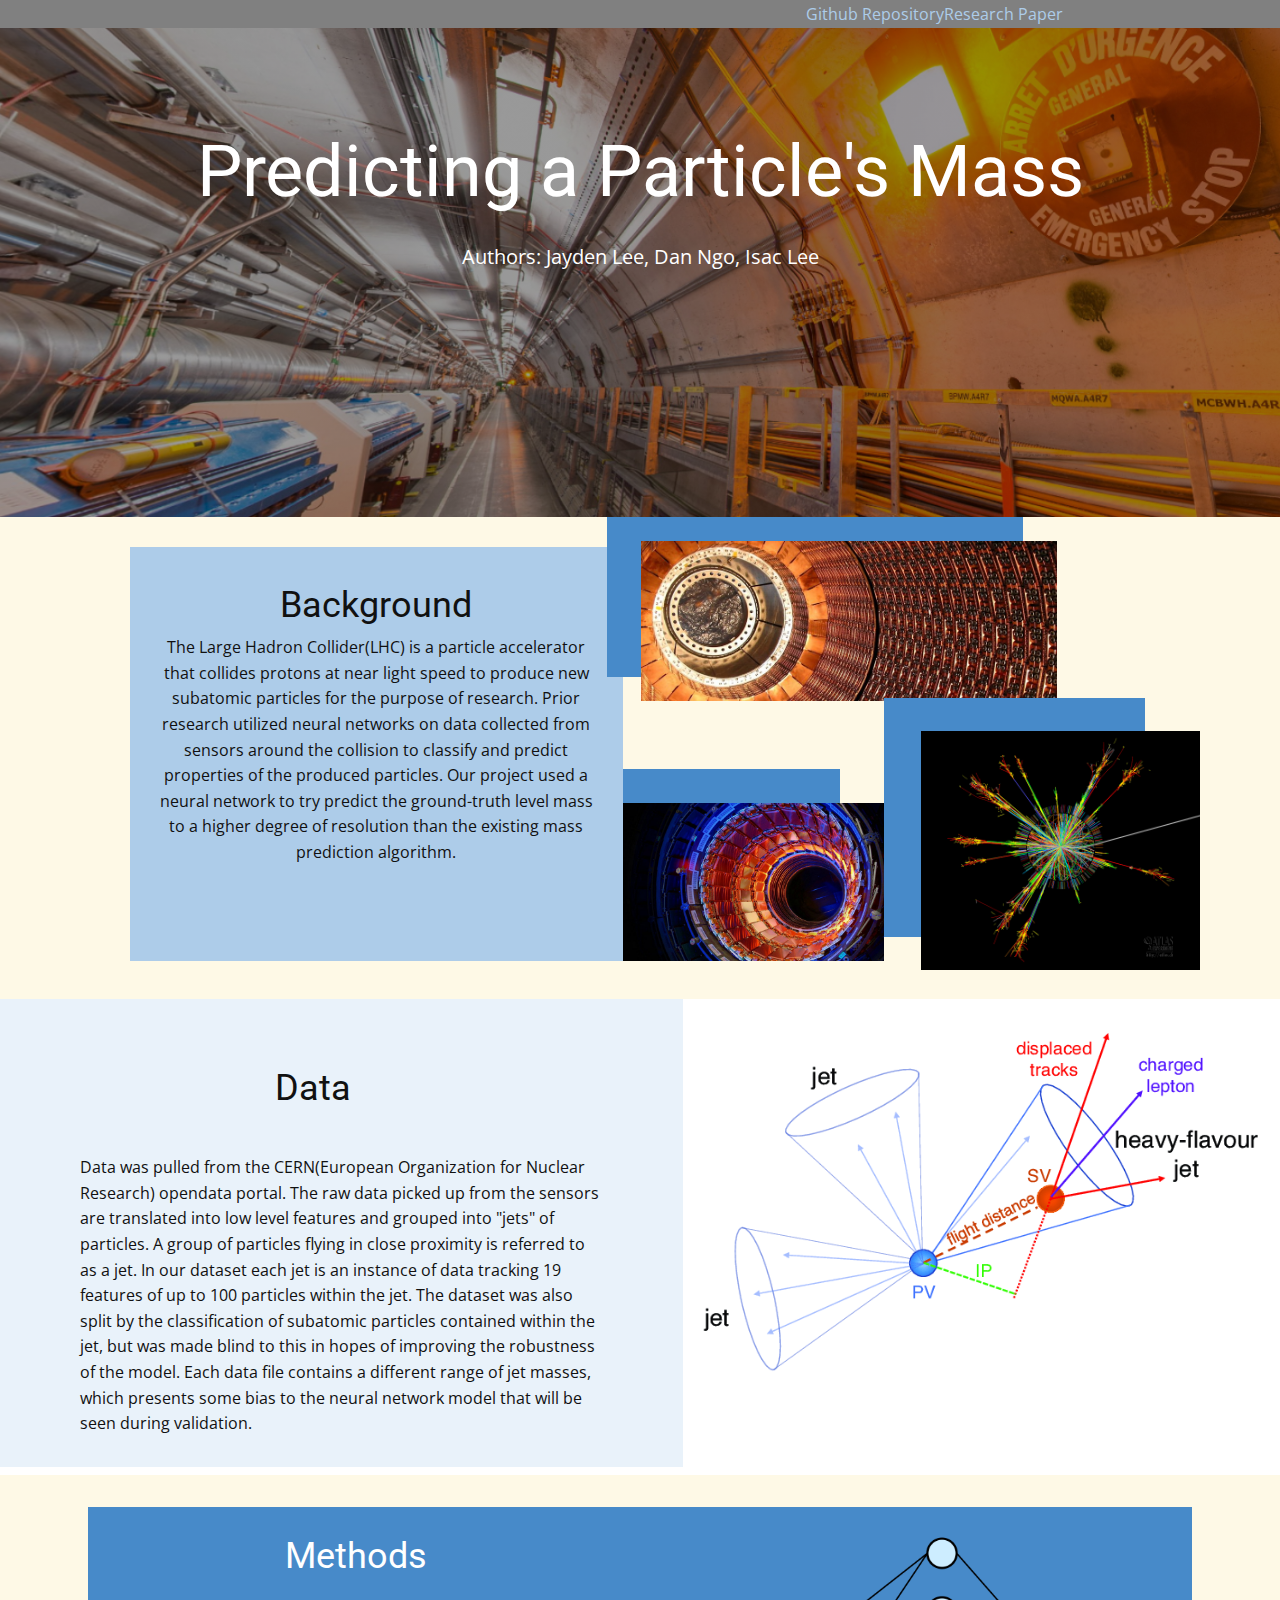
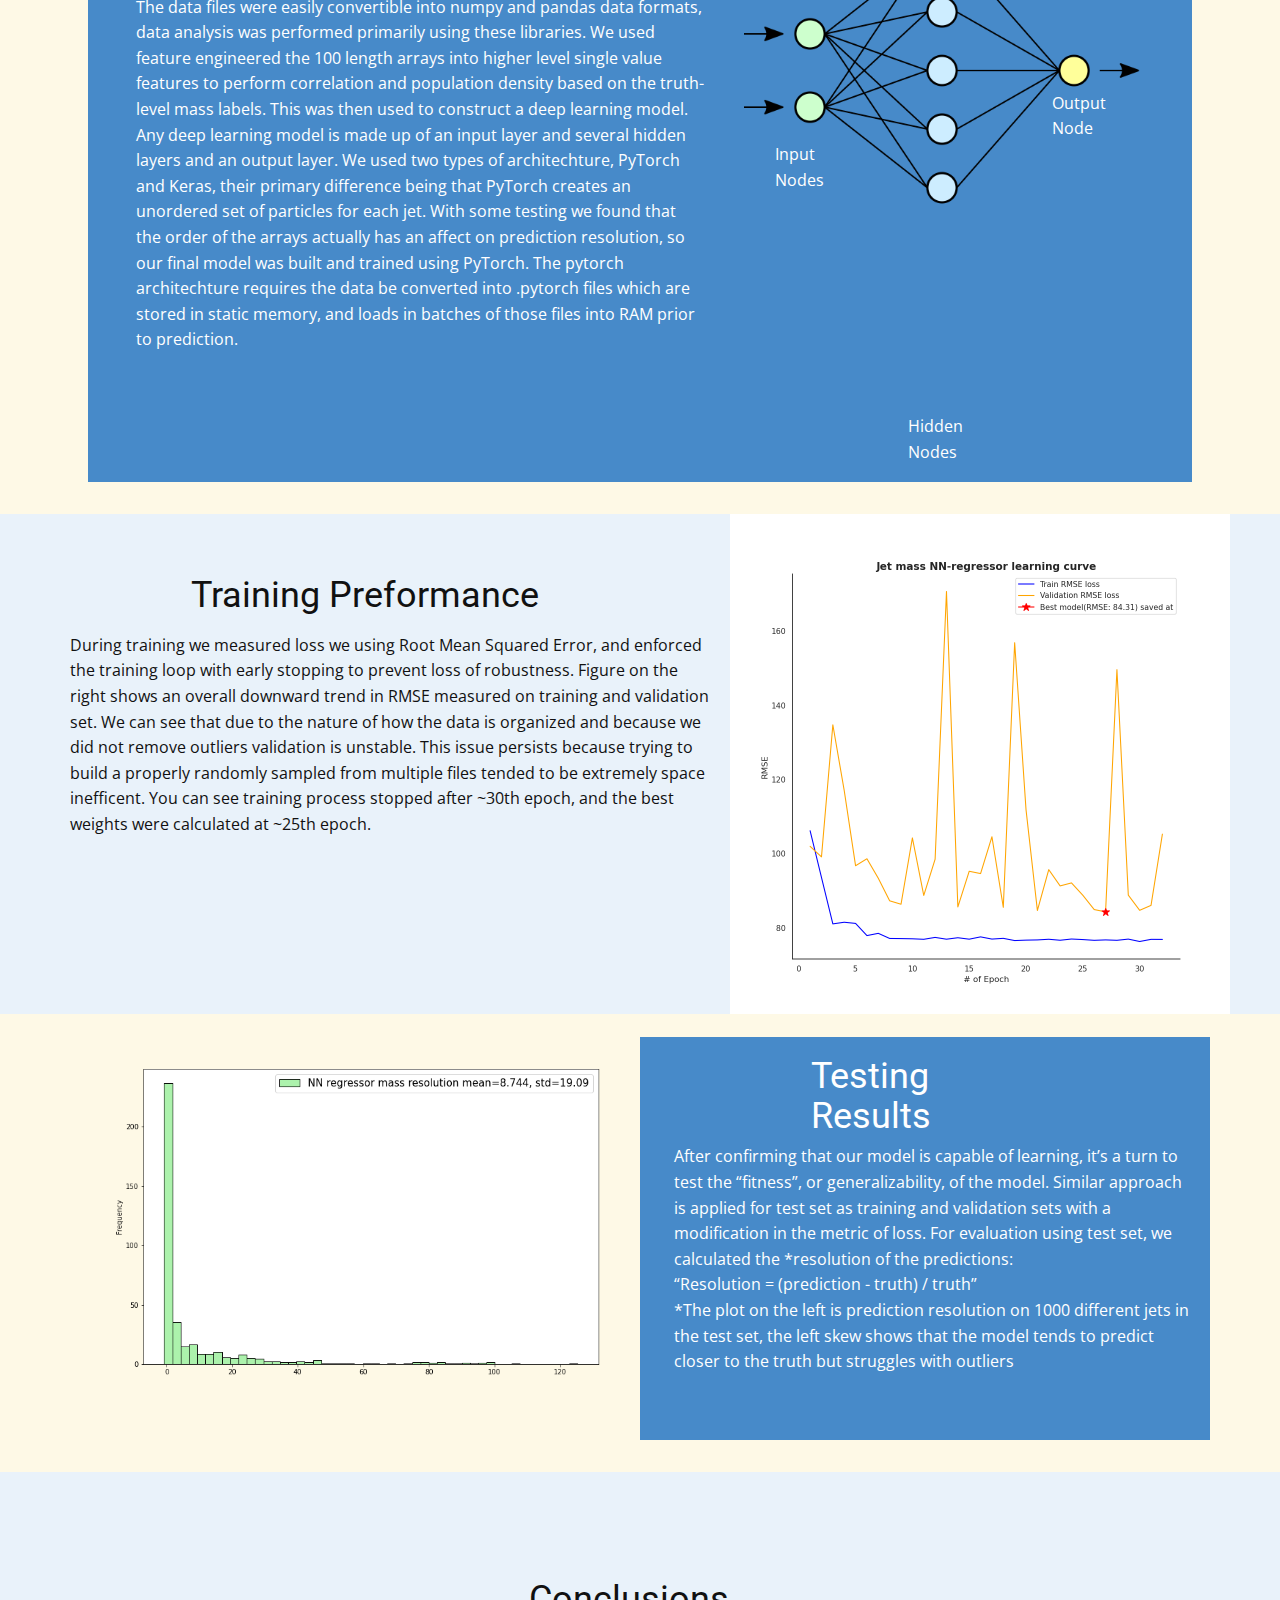
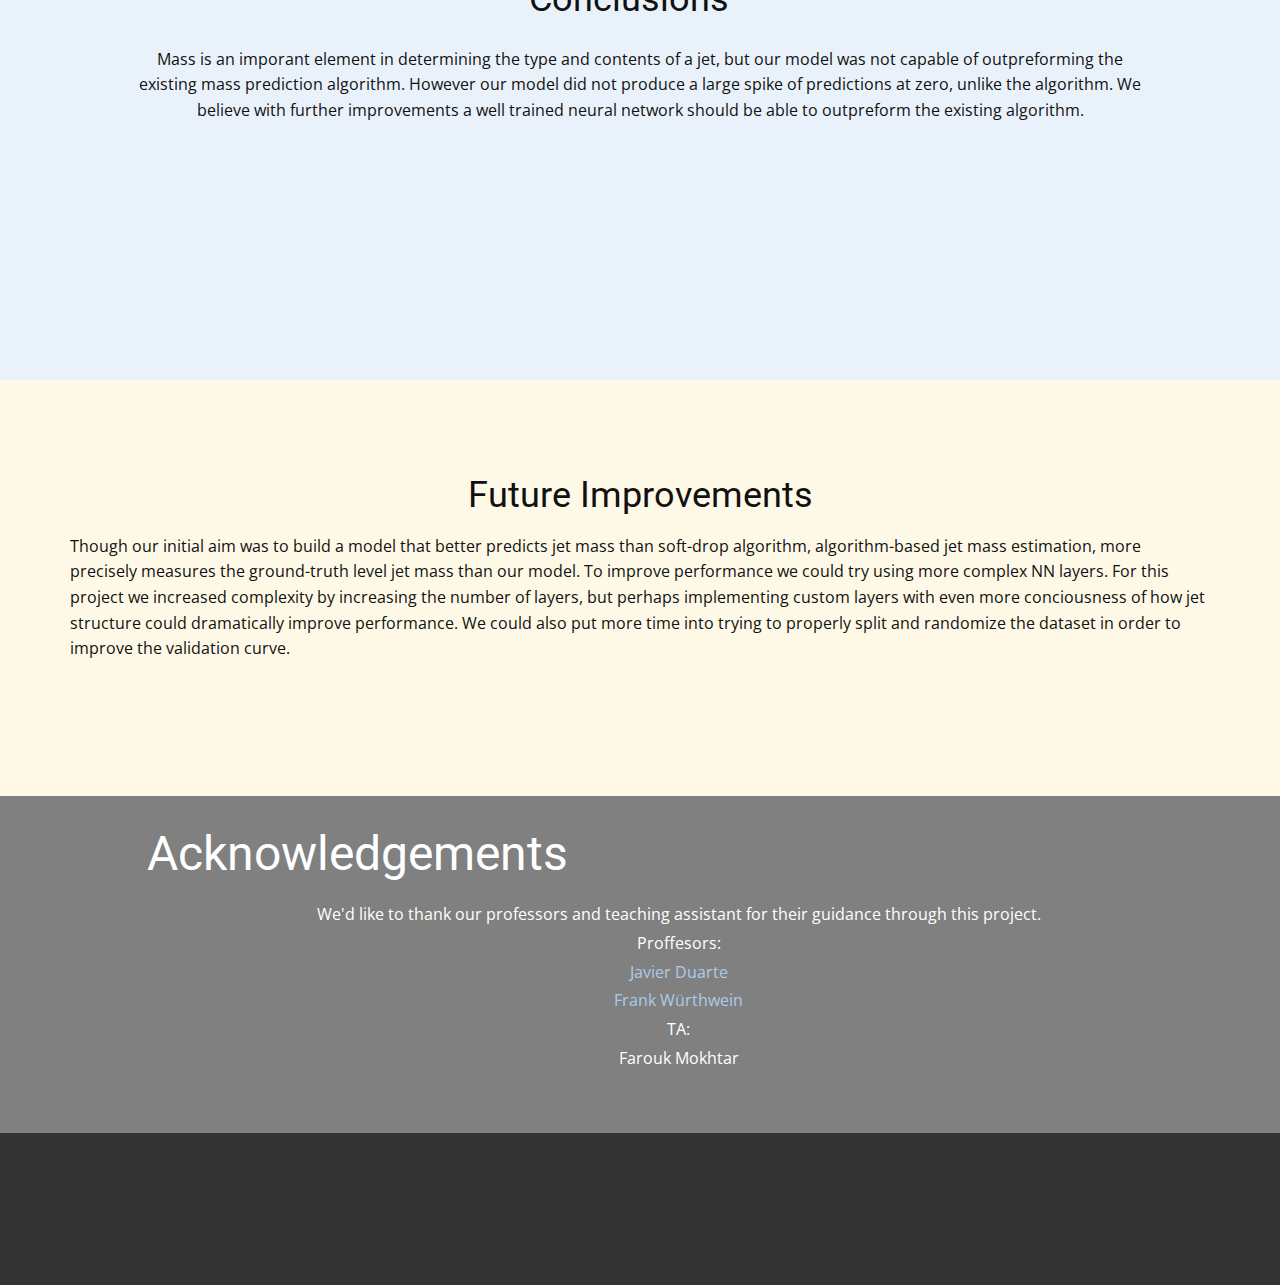
<file: index.html>
<!DOCTYPE html>
<html style="font-size: 16px;">
  <head>
    <meta name="viewport" content="width=device-width, initial-scale=1.0">
    <meta charset="utf-8">
    <meta name="keywords" content="Predicting a Particle&amp;apos;s Mass, Background, Data, Methods, Training Preformance, Testing Results, Conclusions, Future Improvements, Acknowledgements">
    <meta name="description" content="">
    <meta name="page_type" content="np-template-header-footer-from-plugin">
    <title>Paper</title>
    <link rel="stylesheet" href="nicepage.css" media="screen">
<link rel="stylesheet" href="Paper.css" media="screen">
    <script class="u-script" type="text/javascript" src="jquery.js" defer=""></script>
    <script class="u-script" type="text/javascript" src="nicepage.js" defer=""></script>
    <meta name="generator" content="Nicepage 4.6.5, nicepage.com">
    <link id="u-theme-google-font" rel="stylesheet" href="https://fonts.googleapis.com/css?family=Roboto:100,100i,300,300i,400,400i,500,500i,700,700i,900,900i|Open+Sans:300,300i,400,400i,500,500i,600,600i,700,700i,800,800i">
    
    
    
    
    
    
    
    
    
    
    <script type="application/ld+json">{
		"@context": "http://schema.org",
		"@type": "Organization",
		"name": ""
}</script>
    <meta name="theme-color" content="#478ac9">
    <meta property="og:title" content="Paper">
    <meta property="og:type" content="website">
  </head>
  <body data-home-page="Paper.html" data-home-page-title="Paper" class="u-body u-xl-mode"><header class="u-clearfix u-grey-50 u-header u-header" id="sec-d1f0"><div class="u-align-left u-clearfix u-sheet u-valign-bottom u-sheet-1">
        <p class="u-text u-text-default u-text-1"><a href="https://github.com/UCSDJLEE/DSC180B-A11-Project">Github Repository</a><a>Research Paper</a> </p>
      </div></header>
    <section class="u-align-center u-clearfix u-image u-shading u-section-1" src="" data-image-width="1540" data-image-height="800" id="sec-25f9">
      <div class="u-clearfix u-sheet u-sheet-1">
        <h1 class="u-text u-text-default u-title u-text-1">Predicting a Particle's Mass</h1>
        <p class="u-large-text u-text u-text-variant u-text-2">Authors: Jayden Lee, Dan Ngo, Isac Lee</p>
      </div>
    </section>
    <section class="u-clearfix u-palette-3-light-3 u-section-2" id="sec-377a">
      <div class="u-clearfix u-sheet u-valign-middle u-sheet-1">
        <div class="u-clearfix u-expanded-width u-gutter-10 u-layout-wrap u-layout-wrap-1">
          <div class="u-layout" style="">
            <div class="u-layout-row" style="">
              <div class="u-container-style u-layout-cell u-left-cell u-size-28 u-size-xs-60 u-layout-cell-1" src="">
                <div class="u-container-layout u-container-layout-1">
                  <div class="u-container-style u-group u-palette-1-light-2 u-shape-rectangle u-group-1">
                    <div class="u-container-layout u-container-layout-2">
                      <h2 class="u-align-center u-text u-text-default u-text-1">Background</h2>
                      <p class="u-align-center u-text u-text-2">The Large Hadron Collider(LHC) is a particle accelerator that collides protons at near light speed to produce new subatomic particles for the purpose of research. 
                        Prior research utilized neural networks on data collected from sensors around the collision to classify and predict properties of the produced particles. Our project used a neural network to try predict
                        the ground-truth level mass to a higher degree of resolution than the existing mass prediction algorithm.</p>
                    </div>
                  </div>
                </div>
              </div>
              <div class="u-container-style u-layout-cell u-right-cell u-size-32 u-size-xs-60 u-layout-cell-2" src="">
                <div class="u-container-layout u-container-layout-3" src="">
                  <div class="u-align-center u-container-style u-group u-palette-1-base u-shape-rectangle u-group-2">
                    <div class="u-container-layout u-container-layout-4">
                      <img class="u-image u-image-default u-image-1" src="images/cern_atlas.jpeg" alt="" data-image-width="1000" data-image-height="355">
                    </div>
                  </div>
                  <div class="u-palette-1-base u-shape u-shape-rectangle u-shape-1"></div>
                  <img class="u-image u-image-default u-image-2" src="images/whatisajet.jpg" alt="" data-image-width="1200" data-image-height="1028">
                  <div class="u-palette-1-base u-shape u-shape-rectangle u-shape-2"></div>
                  <img class="u-image u-image-default u-image-3" src="images/nwOtx-2000x1200.jpg" alt="" data-image-width="2000" data-image-height="1200">
                </div>
              </div>
            </div>
          </div>
        </div>
      </div>
    </section>
    <section class="u-clearfix u-section-3" id="sec-c090">
      <div class="u-clearfix u-expanded-width u-gutter-0 u-layout-spacing-top u-layout-wrap u-layout-wrap-1">
        <div class="u-layout">
          <div class="u-layout-row">
            <div class="u-align-left u-container-style u-layout-cell u-left-cell u-palette-1-light-3 u-size-32 u-layout-cell-1" src="">
              <div class="u-container-layout u-container-layout-1">
                <h2 class="u-text u-text-1">Data</h2>
                <p class="u-text u-text-2">
                  Data was pulled from the CERN(European Organization for Nuclear Research) opendata portal. The raw data picked up from the sensors are translated into low level features
                  and grouped into "jets" of particles. A group of particles flying in close proximity is referred to as a jet. In our dataset each jet is an instance of data tracking 19 features of up to 100 particles
                  within the jet. The dataset was also split by the classification of subatomic particles contained within the jet, but was made blind to this in hopes of improving the robustness of the model. Each data file contains a different 
                  range of jet masses, which presents some bias to the neural network model that will be seen during validation.
                  </p>
              </div>
            </div>
            <div class="u-align-left u-container-style u-layout-cell u-right-cell u-size-28 u-layout-cell-2" src="">
              <div class="u-container-layout u-container-layout-2">
                <img class="u-image u-image-default u-image-1" src="images/Illustration-of-a-heavy-flavour-jet-with-a-secondary-vertex-SV-from-the-decay-of-a-b-or.png" alt="" data-image-width="667" data-image-height="417">
              </div>
            </div>
          </div>
        </div>
      </div>
    </section>
    <section class="u-clearfix u-palette-3-light-3 u-section-4" id="sec-d6ef">
      <div class="u-clearfix u-sheet u-valign-middle u-sheet-1">
        <div class="u-container-style u-group u-palette-1-base u-shape-rectangle u-group-1">
          <div class="u-container-layout u-container-layout-1">
            <img class="u-image u-image-default u-image-1" src="images/28230600px-Neural_network.svg.png" alt="" data-image-width="600" data-image-height="400">
            <p class="u-text u-text-1">Output Node&nbsp;</p>
            <p class="u-text u-text-2">Input Nodes&nbsp;</p>
            <h2 class="u-text u-text-default u-text-3">Methods<br>
            </h2>
            <p class="u-text u-text-4">
              The data files were easily convertible into numpy and pandas data formats, data analysis was performed primarily using these libraries. We used feature engineered the 100 length arrays into higher level single value features
              to perform correlation and population density based on the truth-level mass labels. This was then used to construct a deep learning model. Any deep learning model is made up of an input layer and several hidden layers and 
              an output layer. We used two types of architechture, PyTorch and Keras, their primary difference being that PyTorch creates an unordered set of particles for each jet. With some testing we found that the order of the arrays actually has an affect
              on prediction resolution, so our final model was built and trained using PyTorch. The pytorch architechture requires the data be converted into .pytorch files which are stored in static memory, and loads in batches of those files into RAM prior to prediction.
            </p>
            <p class="u-text u-text-5">Hidden Nodes&nbsp;</p>
          </div>
        </div>
      </div>
    </section>
    <section class="u-align-left u-clearfix u-palette-1-light-3 u-section-5" id="sec-5796">
      <div class="u-clearfix u-sheet u-sheet-1">
        <img class="u-expanded-height u-image u-image-default u-preserve-proportions u-image-1" src="images/trainingpref.png" alt="" data-image-width="1000" data-image-height="1000">
        <h2 class="u-text u-text-default u-text-1">Training Preformance</h2>
        <p class="u-text u-text-2">During training we measured loss we using Root Mean Squared Error, and enforced the training loop with early stopping to prevent loss of robustness.
          Figure on the right shows an overall downward trend in RMSE measured on training and validation set. We can see that due to the nature of how the data is organized and because we did not remove outliers validation
          is unstable. This issue persists because trying to build a properly randomly sampled from multiple files tended to be extremely space inefficent.
          You can see training process stopped after ~30th epoch, and the best weights were calculated at ~25th epoch.
        </p>
      </div>
    </section>
    <section class="u-clearfix u-palette-3-light-3 u-section-6" id="sec-e7cb">
      <div class="u-clearfix u-sheet u-sheet-1">
        <img class="u-image u-image-default u-image-1" src="images/Untitled.png" alt="" data-image-width="864" data-image-height="576">
        <div class="u-container-style u-group u-palette-1-base u-shape-rectangle u-group-1">
          <div class="u-container-layout u-container-layout-1">
            <h2 class="u-text u-text-1">Testing Results</h2>
            <p class="u-text u-text-2">After confirming that our model is capable of learning, it’s a turn to test the “fitness”, or generalizability, 
              of the model. Similar approach is applied for test set as training and validation sets with a modification in the metric of loss. 
              For evaluation using test set, we calculated the *resolution of the predictions: <br>
              “Resolution = (prediction - truth) / truth”<br>
              *The plot on the left is prediction resolution on 1000 different jets in the test set, the left skew shows that the model tends to predict closer to the truth but struggles with outliers</p>
          </div>
        </div>
      </div>
    </section>
    <section class="u-clearfix u-palette-1-light-3 u-section-7" id="sec-b8ee">
      <div class="u-clearfix u-sheet u-sheet-1">
        <div class="u-clearfix u-expanded-width u-gutter-10 u-layout-wrap u-layout-wrap-1">
          <div class="u-layout" style="">
            <div class="u-layout-row" style="">
              <div class="u-container-style u-layout-cell u-left-cell u-size-60 u-size-xs-60 u-layout-cell-1" src="">
                <div class="u-container-layout u-container-layout-1">
                  <h2 class="u-align-center u-text u-text-default u-text-1">Conclusions</h2>
                  <p class="u-align-center u-text u-text-2">Mass is an imporant element in determining the type and contents of a jet, but our model was not capable of outpreforming
                    the existing mass prediction algorithm. However our model did not produce a large spike of predictions at zero, unlike the 
                    algorithm. We believe with further improvements a well trained neural network should be able to outpreform the existing algorithm.
                  </p>
                </div>
              </div>
            </div>
          </div>
        </div>
      </div>
    </section>
    <section class="u-clearfix u-palette-3-light-3 u-section-8" id="sec-4956">
      <div class="u-clearfix u-sheet u-sheet-1">
        <h2 class="u-text u-text-default u-text-1">Future Improvements</h2>
        <p class="u-text u-text-default u-text-2">Though our initial aim was to build a model that better predicts jet mass than soft-drop algorithm, algorithm-based jet mass estimation, 
          more precisely measures the ground-truth level jet mass than our model. To improve performance we could try using more complex NN layers. For this project we increased complexity by increasing
          the number of layers, but perhaps implementing custom layers with even more conciousness of how jet structure could dramatically improve performance. We could also put more time into trying to properly split 
          and randomize the dataset in order to improve the validation curve.
          </p>
      </div>
    </section>
    <section class="u-align-center u-clearfix u-grey-50 u-section-9" id="sec-b443">
      <div class="u-clearfix u-sheet u-sheet-1">
        <h1 class="u-text u-text-default u-text-1">Acknowledgements</h1>
        <p class="u-text u-text-2">
          We'd like to thank our professors and teaching assistant for their guidance through this project. <br>
          Proffesors:<br>
          <a href="https://orcid.org/0000-0002-5076-7096">Javier Duarte</a><br>
          <a href="https://orcid.org/0000-0001-5912-6124.">Frank Würthwein</a><br>
          TA:<br>
          Farouk Mokhtar
        </p>
      </div>
    </section>
    
    
    <footer class="u-align-center u-clearfix u-footer u-grey-80 u-footer" id="sec-8709"><div class="u-clearfix u-sheet u-sheet-1">
      </div></footer>
    <section class="u-backlink u-clearfix u-grey-80">
    </section>
  </body>
</html>
</file>
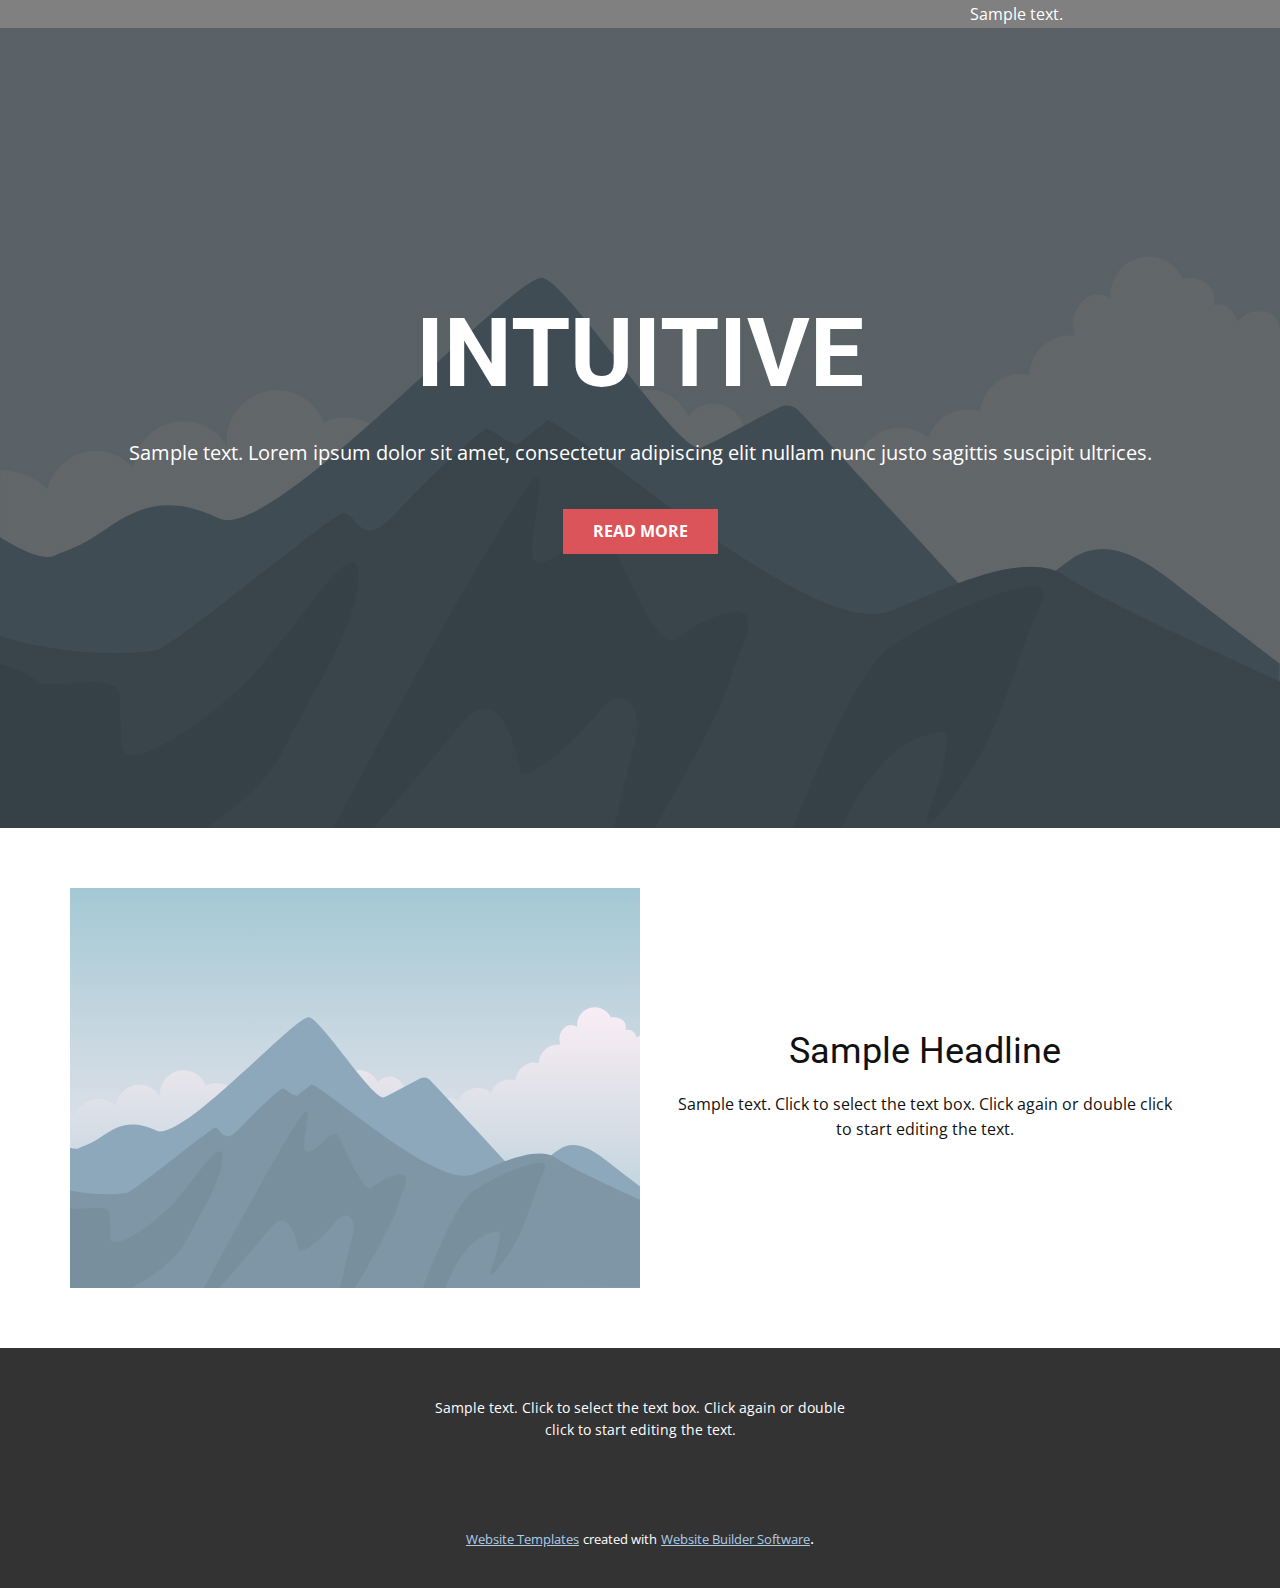
<file: Page-1.html>
<!DOCTYPE html>
<html style="font-size: 16px;">
  <head>
    <meta name="viewport" content="width=device-width, initial-scale=1.0">
    <meta charset="utf-8">
    <meta name="keywords" content="INTUITIVE">
    <meta name="description" content="">
    <meta name="page_type" content="np-template-header-footer-from-plugin">
    <title>Page 1</title>
    <link rel="stylesheet" href="nicepage.css" media="screen">
<link rel="stylesheet" href="Page-1.css" media="screen">
    <script class="u-script" type="text/javascript" src="jquery.js" defer=""></script>
    <script class="u-script" type="text/javascript" src="nicepage.js" defer=""></script>
    <meta name="generator" content="Nicepage 4.6.5, nicepage.com">
    <link id="u-theme-google-font" rel="stylesheet" href="https://fonts.googleapis.com/css?family=Roboto:100,100i,300,300i,400,400i,500,500i,700,700i,900,900i|Open+Sans:300,300i,400,400i,500,500i,600,600i,700,700i,800,800i">
    
    
    
    <script type="application/ld+json">{
		"@context": "http://schema.org",
		"@type": "Organization",
		"name": ""
}</script>
    <meta name="theme-color" content="#478ac9">
    <meta property="og:title" content="Page 1">
    <meta property="og:type" content="website">
  </head>
  <body class="u-body u-xl-mode"><header class="u-clearfix u-grey-50 u-header u-header" id="sec-d1f0"><div class="u-align-left u-clearfix u-sheet u-valign-bottom u-sheet-1">
        <p class="u-text u-text-default u-text-1">Sample text.</p>
      </div></header>
    <section class="u-align-center u-clearfix u-image u-shading u-section-1" src="" data-image-width="256" data-image-height="256" id="sec-83ea">
      <div class="u-clearfix u-sheet u-valign-middle u-sheet-1">
        <h1 class="u-text u-text-default u-title u-text-1">INTUITIVE</h1>
        <p class="u-large-text u-text u-text-default u-text-variant u-text-2">Sample text. Lorem ipsum dolor sit amet, consectetur adipiscing elit nullam nunc justo sagittis suscipit ultrices.</p>
        <a href="#" class="u-btn u-button-style u-palette-2-base u-btn-1">Read More</a>
      </div>
    </section>
    <section class="u-clearfix u-section-2" id="sec-9a94">
      <div class="u-clearfix u-sheet u-sheet-1">
        <div class="u-clearfix u-expanded-width u-layout-wrap u-layout-wrap-1">
          <div class="u-layout">
            <div class="u-layout-row">
              <div class="u-container-style u-image u-layout-cell u-size-30 u-image-1" data-image-width="400" data-image-height="265">
                <div class="u-container-layout u-container-layout-1"></div>
              </div>
              <div class="u-align-center u-container-style u-layout-cell u-size-30 u-layout-cell-2">
                <div class="u-container-layout u-valign-middle u-container-layout-2">
                  <h2 class="u-text u-text-default u-text-1">Sample Headline</h2>
                  <p class="u-text u-text-default u-text-2">Sample text. Click to select the text box. Click again or double click to start editing the text.</p>
                </div>
              </div>
            </div>
          </div>
        </div>
      </div>
    </section>
    
    
    <footer class="u-align-center u-clearfix u-footer u-grey-80 u-footer" id="sec-8709"><div class="u-clearfix u-sheet u-sheet-1">
        <p class="u-small-text u-text u-text-variant u-text-1">Sample text. Click to select the text box. Click again or double click to start editing the text.</p>
      </div></footer>
    <section class="u-backlink u-clearfix u-grey-80">
      <a class="u-link" href="https://nicepage.com/website-templates" target="_blank">
        <span>Website Templates</span>
      </a>
      <p class="u-text">
        <span>created with</span>
      </p>
      <a class="u-link" href="" target="_blank">
        <span>Website Builder Software</span>
      </a>. 
    </section>
  </body>
</html>
</file>
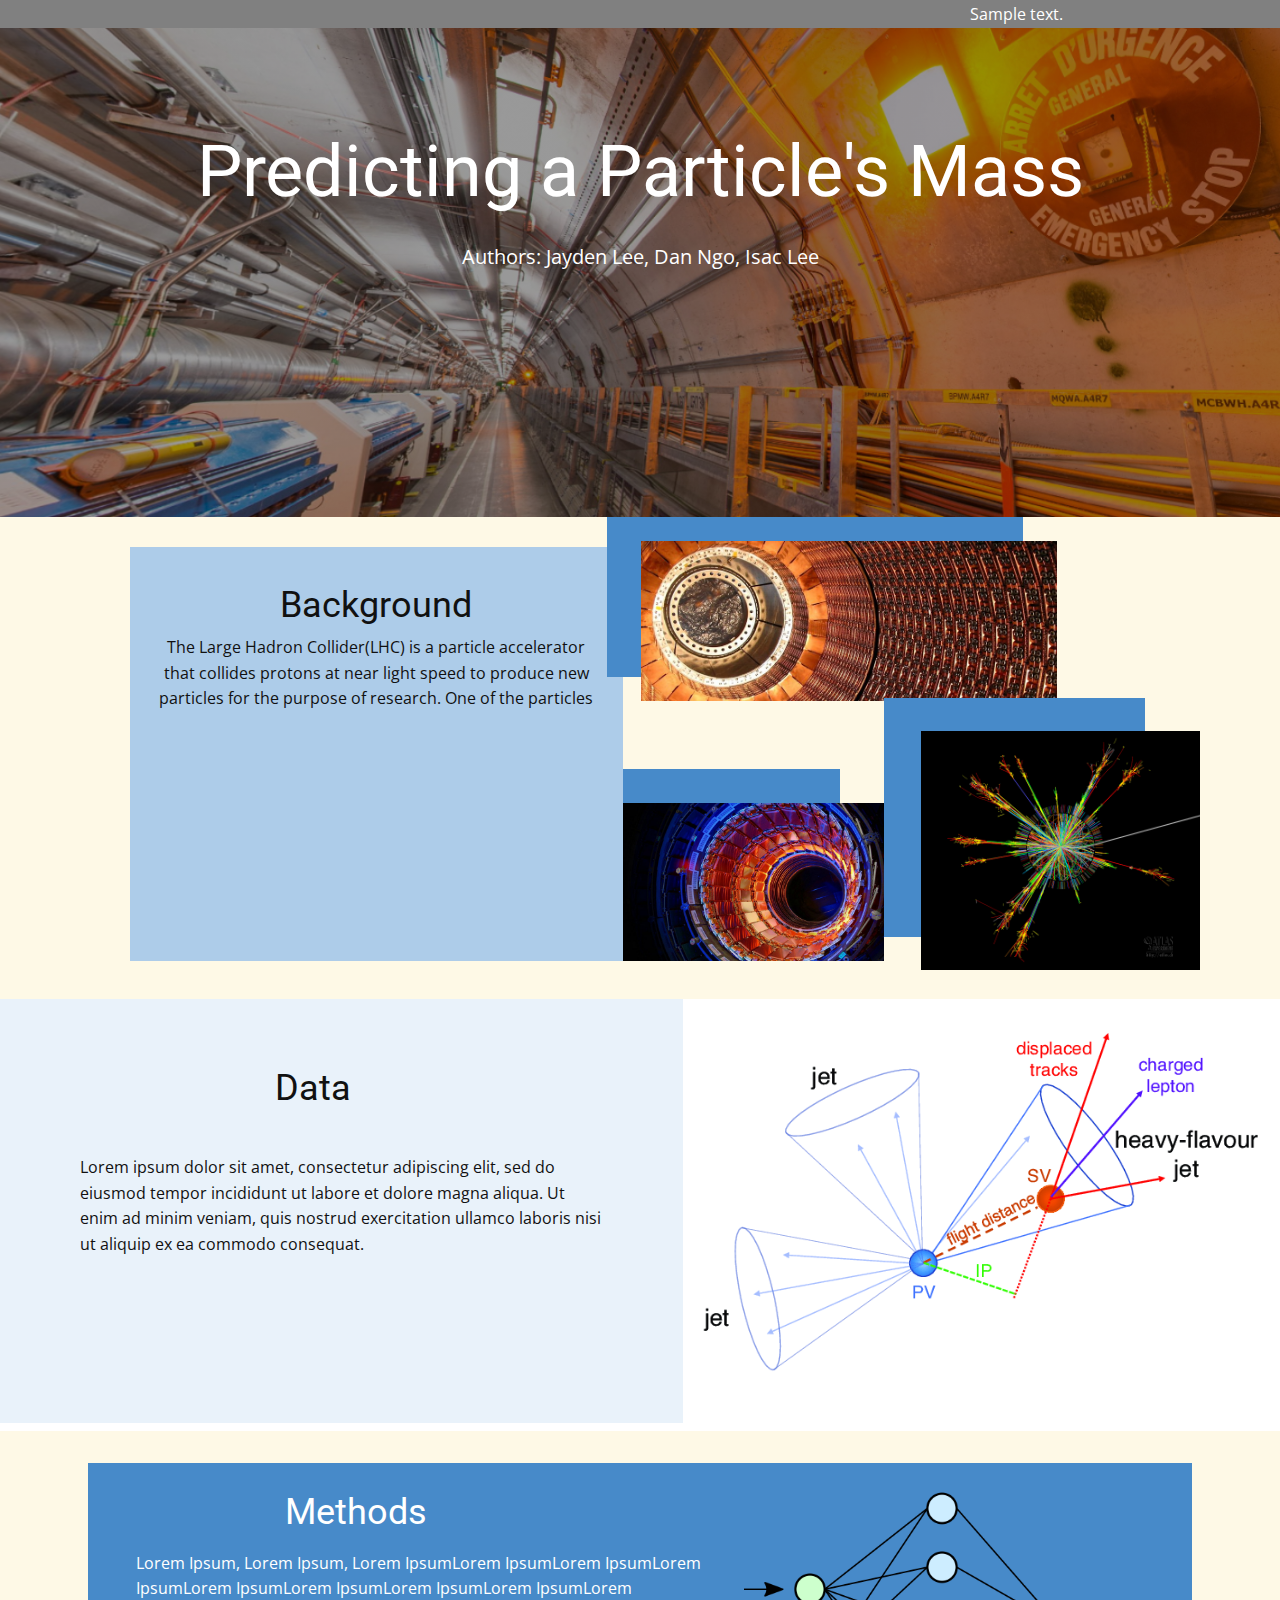
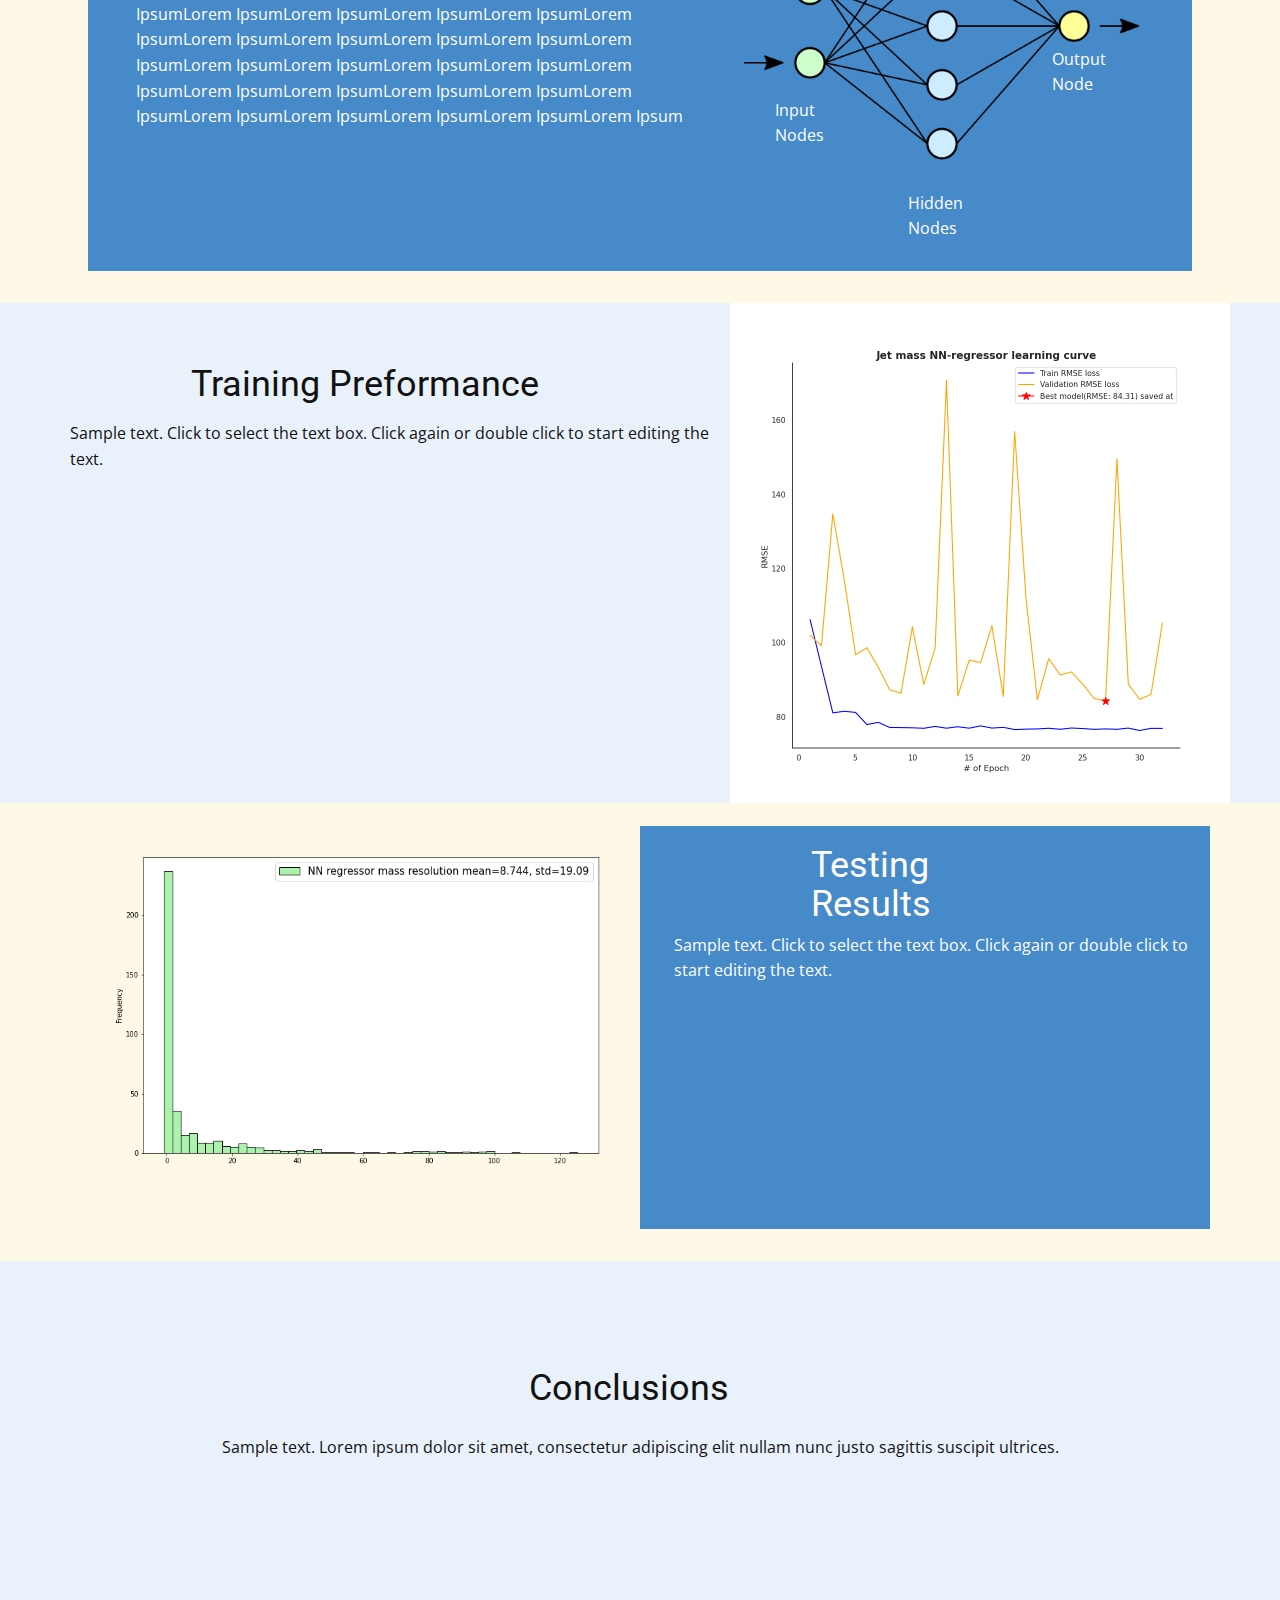
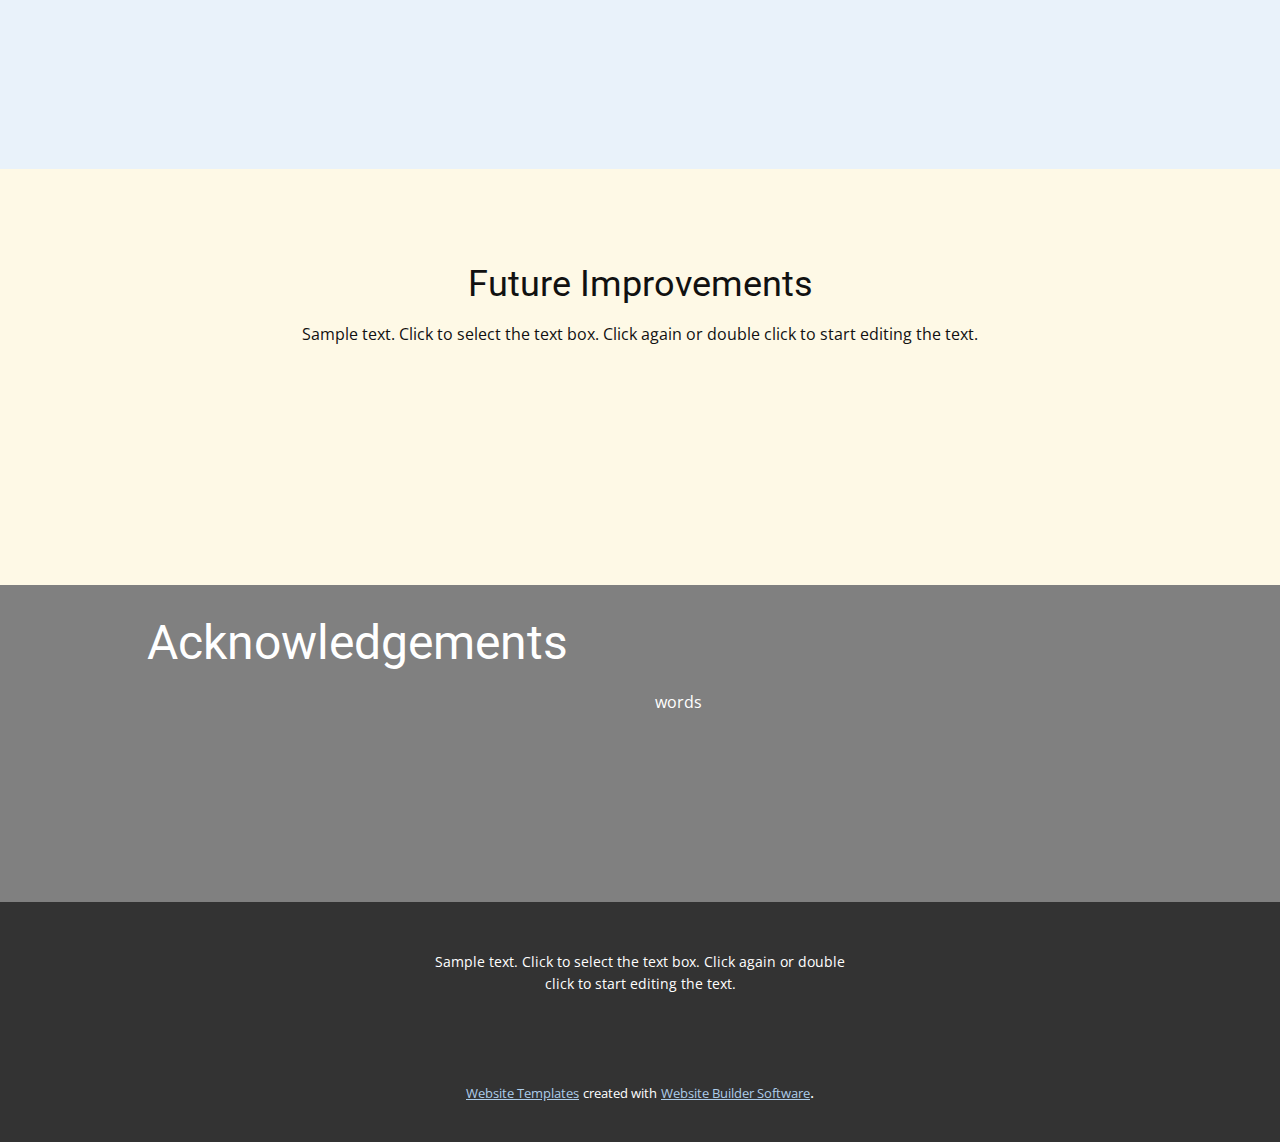
<file: Paper.html>
<!DOCTYPE html>
<html style="font-size: 16px;">
  <head>
    <meta name="viewport" content="width=device-width, initial-scale=1.0">
    <meta charset="utf-8">
    <meta name="keywords" content="Predicting a Particle&amp;apos;s Mass, Background, Data, Methods, Training Preformance, Testing Results, Conclusions, Future Improvements, Acknowledgements">
    <meta name="description" content="">
    <meta name="page_type" content="np-template-header-footer-from-plugin">
    <title>Paper</title>
    <link rel="stylesheet" href="nicepage.css" media="screen">
<link rel="stylesheet" href="Paper.css" media="screen">
    <script class="u-script" type="text/javascript" src="jquery.js" defer=""></script>
    <script class="u-script" type="text/javascript" src="nicepage.js" defer=""></script>
    <meta name="generator" content="Nicepage 4.6.5, nicepage.com">
    <link id="u-theme-google-font" rel="stylesheet" href="https://fonts.googleapis.com/css?family=Roboto:100,100i,300,300i,400,400i,500,500i,700,700i,900,900i|Open+Sans:300,300i,400,400i,500,500i,600,600i,700,700i,800,800i">
    
    
    
    
    
    
    
    
    
    
    <script type="application/ld+json">{
		"@context": "http://schema.org",
		"@type": "Organization",
		"name": ""
}</script>
    <meta name="theme-color" content="#478ac9">
    <meta property="og:title" content="Paper">
    <meta property="og:type" content="website">
  </head>
  <body class="u-body u-xl-mode"><header class="u-clearfix u-grey-50 u-header u-header" id="sec-d1f0"><div class="u-align-left u-clearfix u-sheet u-valign-bottom u-sheet-1">
        <p class="u-text u-text-default u-text-1">Sample text.</p>
      </div></header>
    <section class="u-align-center u-clearfix u-image u-shading u-section-1" src="" data-image-width="1540" data-image-height="800" id="sec-25f9">
      <div class="u-clearfix u-sheet u-sheet-1">
        <h1 class="u-text u-text-default u-title u-text-1">Predicting a Particle's Mass</h1>
        <p class="u-large-text u-text u-text-variant u-text-2">Authors: Jayden Lee, Dan Ngo, Isac Lee</p>
      </div>
    </section>
    <section class="u-clearfix u-palette-3-light-3 u-section-2" id="sec-377a">
      <div class="u-clearfix u-sheet u-valign-middle u-sheet-1">
        <div class="u-clearfix u-expanded-width u-gutter-10 u-layout-wrap u-layout-wrap-1">
          <div class="u-layout" style="">
            <div class="u-layout-row" style="">
              <div class="u-container-style u-layout-cell u-left-cell u-size-28 u-size-xs-60 u-layout-cell-1" src="">
                <div class="u-container-layout u-container-layout-1">
                  <div class="u-container-style u-group u-palette-1-light-2 u-shape-rectangle u-group-1">
                    <div class="u-container-layout u-container-layout-2">
                      <h2 class="u-align-center u-text u-text-default u-text-1">Background</h2>
                      <p class="u-align-center u-text u-text-2">The Large Hadron Collider(LHC) is a particle accelerator that collides protons at near light speed to produce new particles for the purpose of research. One of the particles</p>
                    </div>
                  </div>
                </div>
              </div>
              <div class="u-container-style u-layout-cell u-right-cell u-size-32 u-size-xs-60 u-layout-cell-2" src="">
                <div class="u-container-layout u-container-layout-3" src="">
                  <div class="u-align-center u-container-style u-group u-palette-1-base u-shape-rectangle u-group-2">
                    <div class="u-container-layout u-container-layout-4">
                      <img class="u-image u-image-default u-image-1" src="images/cern_atlas.jpeg" alt="" data-image-width="1000" data-image-height="355">
                    </div>
                  </div>
                  <div class="u-palette-1-base u-shape u-shape-rectangle u-shape-1"></div>
                  <img class="u-image u-image-default u-image-2" src="images/whatisajet.jpg" alt="" data-image-width="1200" data-image-height="1028">
                  <div class="u-palette-1-base u-shape u-shape-rectangle u-shape-2"></div>
                  <img class="u-image u-image-default u-image-3" src="images/nwOtx-2000x1200.jpg" alt="" data-image-width="2000" data-image-height="1200">
                </div>
              </div>
            </div>
          </div>
        </div>
      </div>
    </section>
    <section class="u-clearfix u-section-3" id="sec-c090">
      <div class="u-clearfix u-expanded-width u-gutter-0 u-layout-spacing-top u-layout-wrap u-layout-wrap-1">
        <div class="u-layout">
          <div class="u-layout-row">
            <div class="u-align-left u-container-style u-layout-cell u-left-cell u-palette-1-light-3 u-size-32 u-layout-cell-1" src="">
              <div class="u-container-layout u-container-layout-1">
                <h2 class="u-text u-text-1">Data</h2>
                <p class="u-text u-text-2">Lorem ipsum dolor sit amet, consectetur adipiscing elit, sed do eiusmod tempor incididunt ut labore et dolore magna aliqua. Ut enim ad minim veniam, quis nostrud exercitation ullamco laboris nisi ut aliquip ex ea commodo consequat.&nbsp;</p>
              </div>
            </div>
            <div class="u-align-left u-container-style u-layout-cell u-right-cell u-size-28 u-layout-cell-2" src="">
              <div class="u-container-layout u-container-layout-2">
                <img class="u-image u-image-default u-image-1" src="images/Illustration-of-a-heavy-flavour-jet-with-a-secondary-vertex-SV-from-the-decay-of-a-b-or.png" alt="" data-image-width="667" data-image-height="417">
              </div>
            </div>
          </div>
        </div>
      </div>
    </section>
    <section class="u-clearfix u-palette-3-light-3 u-section-4" id="sec-d6ef">
      <div class="u-clearfix u-sheet u-valign-middle u-sheet-1">
        <div class="u-container-style u-group u-palette-1-base u-shape-rectangle u-group-1">
          <div class="u-container-layout u-container-layout-1">
            <img class="u-image u-image-default u-image-1" src="images/28230600px-Neural_network.svg.png" alt="" data-image-width="600" data-image-height="400">
            <p class="u-text u-text-1">Output Node&nbsp;</p>
            <p class="u-text u-text-2">Input Nodes&nbsp;</p>
            <h2 class="u-text u-text-default u-text-3">Methods<br>
            </h2>
            <p class="u-text u-text-4">Lorem Ipsum,&nbsp;Lorem Ipsum,&nbsp;Lorem IpsumLorem IpsumLorem IpsumLorem IpsumLorem IpsumLorem IpsumLorem IpsumLorem IpsumLorem IpsumLorem IpsumLorem IpsumLorem IpsumLorem IpsumLorem IpsumLorem IpsumLorem IpsumLorem IpsumLorem IpsumLorem IpsumLorem IpsumLorem IpsumLorem IpsumLorem IpsumLorem IpsumLorem IpsumLorem IpsumLorem IpsumLorem IpsumLorem IpsumLorem IpsumLorem IpsumLorem IpsumLorem IpsumLorem Ipsum</p>
            <p class="u-text u-text-5">Hidden Nodes&nbsp;</p>
          </div>
        </div>
      </div>
    </section>
    <section class="u-align-left u-clearfix u-palette-1-light-3 u-section-5" id="sec-5796">
      <div class="u-clearfix u-sheet u-sheet-1">
        <img class="u-expanded-height u-image u-image-default u-preserve-proportions u-image-1" src="images/trainingpref.png" alt="" data-image-width="1000" data-image-height="1000">
        <h2 class="u-text u-text-default u-text-1">Training Preformance</h2>
        <p class="u-text u-text-2">Sample text. Click to select the text box. Click again or double click to start editing the text.</p>
      </div>
    </section>
    <section class="u-clearfix u-palette-3-light-3 u-section-6" id="sec-e7cb">
      <div class="u-clearfix u-sheet u-sheet-1">
        <img class="u-image u-image-default u-image-1" src="images/Untitled.png" alt="" data-image-width="864" data-image-height="576">
        <div class="u-container-style u-group u-palette-1-base u-shape-rectangle u-group-1">
          <div class="u-container-layout u-container-layout-1">
            <h2 class="u-text u-text-1">Testing Results</h2>
            <p class="u-text u-text-2">Sample text. Click to select the text box. Click again or double click to start editing the text.</p>
          </div>
        </div>
      </div>
    </section>
    <section class="u-clearfix u-palette-1-light-3 u-section-7" id="sec-b8ee">
      <div class="u-clearfix u-sheet u-sheet-1">
        <div class="u-clearfix u-expanded-width u-gutter-10 u-layout-wrap u-layout-wrap-1">
          <div class="u-layout" style="">
            <div class="u-layout-row" style="">
              <div class="u-container-style u-layout-cell u-left-cell u-size-60 u-size-xs-60 u-layout-cell-1" src="">
                <div class="u-container-layout u-container-layout-1">
                  <h2 class="u-align-center u-text u-text-default u-text-1">Conclusions</h2>
                  <p class="u-align-center u-text u-text-2">Sample text. Lorem ipsum dolor sit amet, consectetur adipiscing elit nullam nunc justo sagittis suscipit ultrices.</p>
                </div>
              </div>
            </div>
          </div>
        </div>
      </div>
    </section>
    <section class="u-clearfix u-palette-3-light-3 u-section-8" id="sec-4956">
      <div class="u-clearfix u-sheet u-sheet-1">
        <h2 class="u-text u-text-default u-text-1">Future Improvements</h2>
        <p class="u-text u-text-default u-text-2">Sample text. Click to select the text box. Click again or double click to start editing the text.</p>
      </div>
    </section>
    <section class="u-align-center u-clearfix u-grey-50 u-section-9" id="sec-b443">
      <div class="u-clearfix u-sheet u-sheet-1">
        <h1 class="u-text u-text-default u-text-1">Acknowledgements</h1>
        <p class="u-text u-text-2">words</p>
      </div>
    </section>
    
    
    <footer class="u-align-center u-clearfix u-footer u-grey-80 u-footer" id="sec-8709"><div class="u-clearfix u-sheet u-sheet-1">
        <p class="u-small-text u-text u-text-variant u-text-1">Sample text. Click to select the text box. Click again or double click to start editing the text.</p>
      </div></footer>
    <section class="u-backlink u-clearfix u-grey-80">
      <a class="u-link" href="https://nicepage.com/website-templates" target="_blank">
        <span>Website Templates</span>
      </a>
      <p class="u-text">
        <span>created with</span>
      </p>
      <a class="u-link" href="" target="_blank">
        <span>Website Builder Software</span>
      </a>. 
    </section>
  </body>
</html>
</file>
